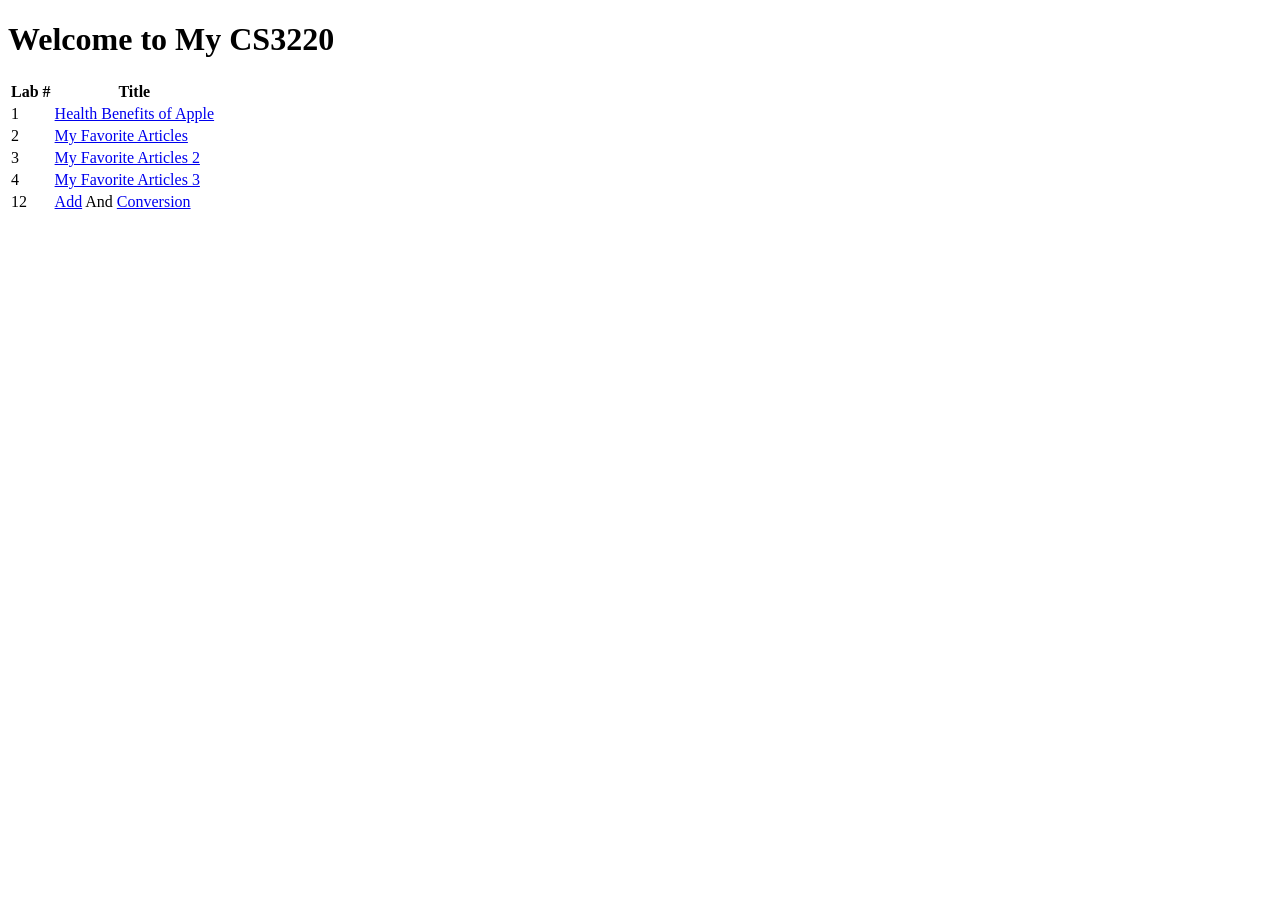
<file: cs3220 Web Programming/index.html>
<!DOCTYPE html>
<html>
	<head>
		<title>CS3220</title>
	</head>
	<body>
		<div>
			<h1>Welcome to My CS3220</h1>
			<table>
				<thead>
					<tr>
						<th>Lab #</th>
						<th>Title</th>
					</tr>
				</thead>
				<tbody>
					<tr>
						<td>1</td>
						<td><a href="./lab01/article.html">Health Benefits of Apple</a></td>
					</tr>
					<tr>
						<td>2</td>
						<td><a href="./lab02/articles.html">My Favorite Articles</a></td>
					</tr>

					<tr>
						<td>3</td>
						<td><a href="./lab03/articles.html">My Favorite Articles 2</a></td>
					</tr>

					<tr>
						<td>4</td>
						<td><a href="./lab04/login.html">My Favorite Articles 3</a></td>
					</tr>

                    <tr>
                        <td>12</td>
                        <td><a href="./lab12/add.html">Add</a> And <a href="./lab12/conversion.html">Conversion</a></td>
                    </tr>
				</tbody>
			</table>
		</div>
	</body>
</html>
</file>
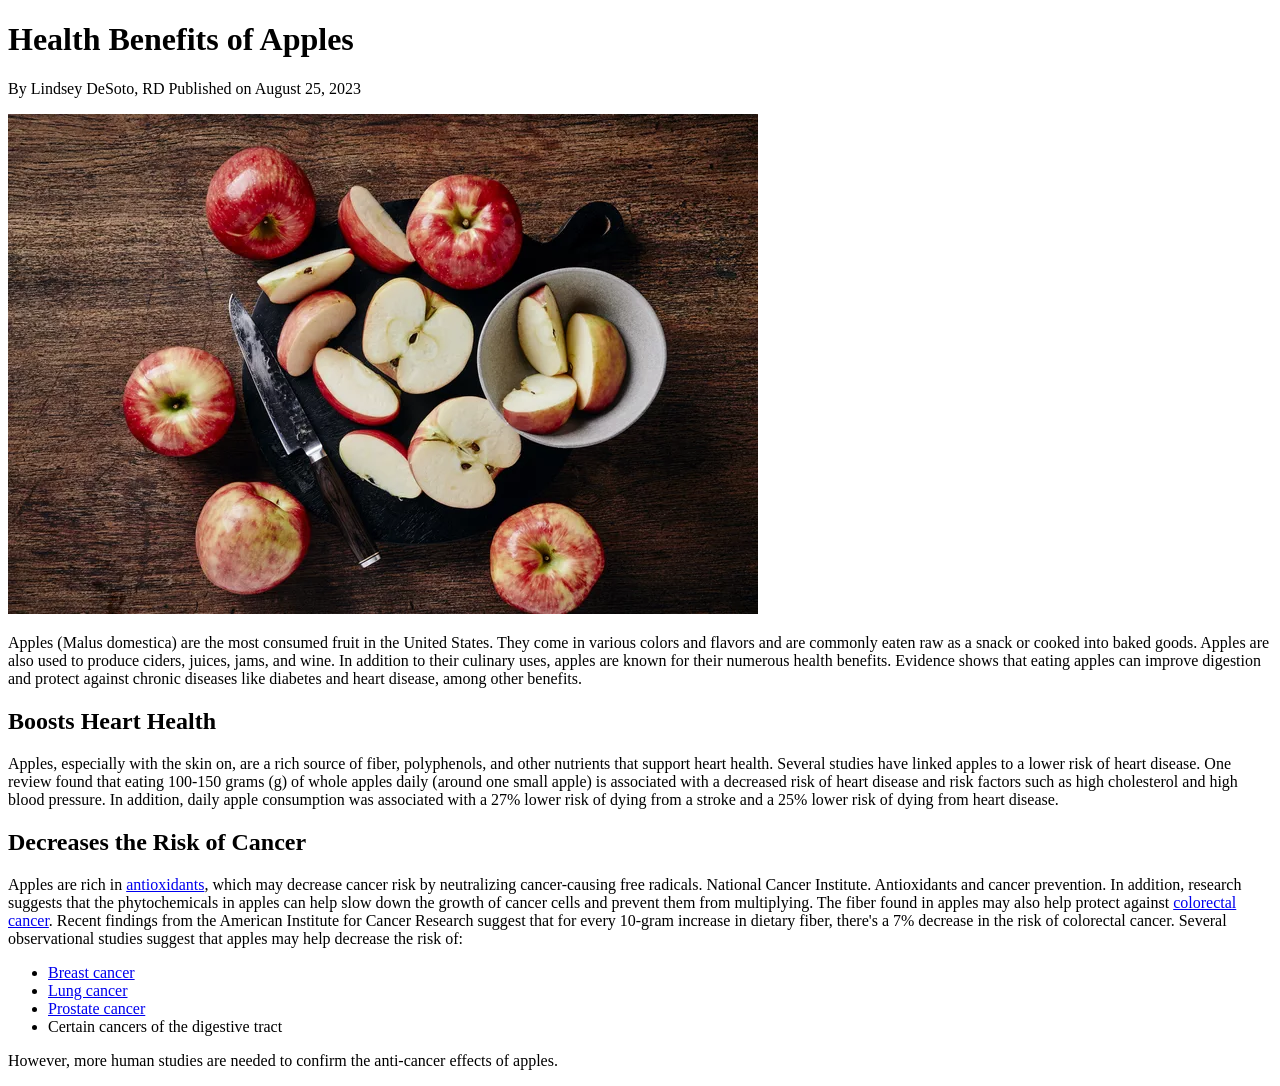
<file: cs3220 Web Programming/Lab01/article.html>
<!DOCTYPE html>
<html>
	<head>
		<title>Health Benefits of Apples</title>
	</head>
	<body>
		<div>
			<h1>Health Benefits of Apples</h1>
			<p>By Lindsey DeSoto, RD Published on August 25, 2023</p>
			<img src="../assets/images/Apples.jpg" />
			<p>Apples (Malus domestica) are the most consumed fruit in the United States. They come in various colors and flavors and are commonly eaten raw as a snack or cooked into baked goods. Apples are also used to produce ciders, juices, jams, and wine. In addition to their culinary uses, apples are known for their numerous health benefits. Evidence shows that eating apples can improve digestion and protect against chronic diseases like diabetes and heart disease, among other benefits.</p>

			<h2>Boosts Heart Health</h2>
			<p>Apples, especially with the skin on, are a rich source of fiber, polyphenols, and other nutrients that support heart health. Several studies have linked apples to a lower risk of heart disease. One review found that eating 100-150 grams (g) of whole apples daily (around one small apple) is associated with a decreased risk of heart disease and risk factors such as high cholesterol and high blood pressure. In addition, daily apple consumption was associated with a 27% lower risk of dying from a stroke and a 25% lower risk of dying from heart disease.</p>

			<h2>Decreases the Risk of Cancer</h2>
			<p>Apples are rich in <a href="https://www.health.com/nutrition/what-are-antioxidants" data-component="link" data-source="inlineLink" data-type="internalLink" data-ordinal="1">antioxidants</a>, which may decrease cancer risk by neutralizing cancer-causing free radicals. National Cancer Institute. Antioxidants and cancer prevention. In addition, research suggests that the phytochemicals in apples can help slow down the growth of cancer cells and prevent them from multiplying. The fiber found in apples may also help protect against <a href="https://www.health.com/how-to-reduce-colon-cancer-risk-7370536" data-component="link" data-source="inlineLink" data-type="internalLink" data-ordinal="1">colorectal cancer</a>. Recent findings from the American Institute for Cancer Research suggest that for every 10-gram increase in dietary fiber, there's a 7% decrease in the risk of colorectal cancer. Several observational studies suggest that apples may help decrease the risk of:</p>

			<ul>
				<li><a href="https://www.health.com/condition/breast-cancer-overview" data-component="link" data-source="inlineLink" data-type="internalLink" data-ordinal="1">Breast cancer</a></li>
				<li><a href="https://www.health.com/condition/lung-cancer-overview" data-component="link" data-source="inlineLink" data-type="internalLink" data-ordinal="2">Lung cancer</a></li>
				<li><a href="https://www.health.com/prostate-cancer-overview-7092736" data-component="link" data-source="inlineLink" data-type="internalLink" data-ordinal="3">Prostate cancer</a></li>
				<li>Certain cancers of the digestive tract</li>
			</ul>

			<p>However, more human studies are needed to confirm the anti-cancer effects of apples.</p>
		</div>
	</body>
</html>
</file>
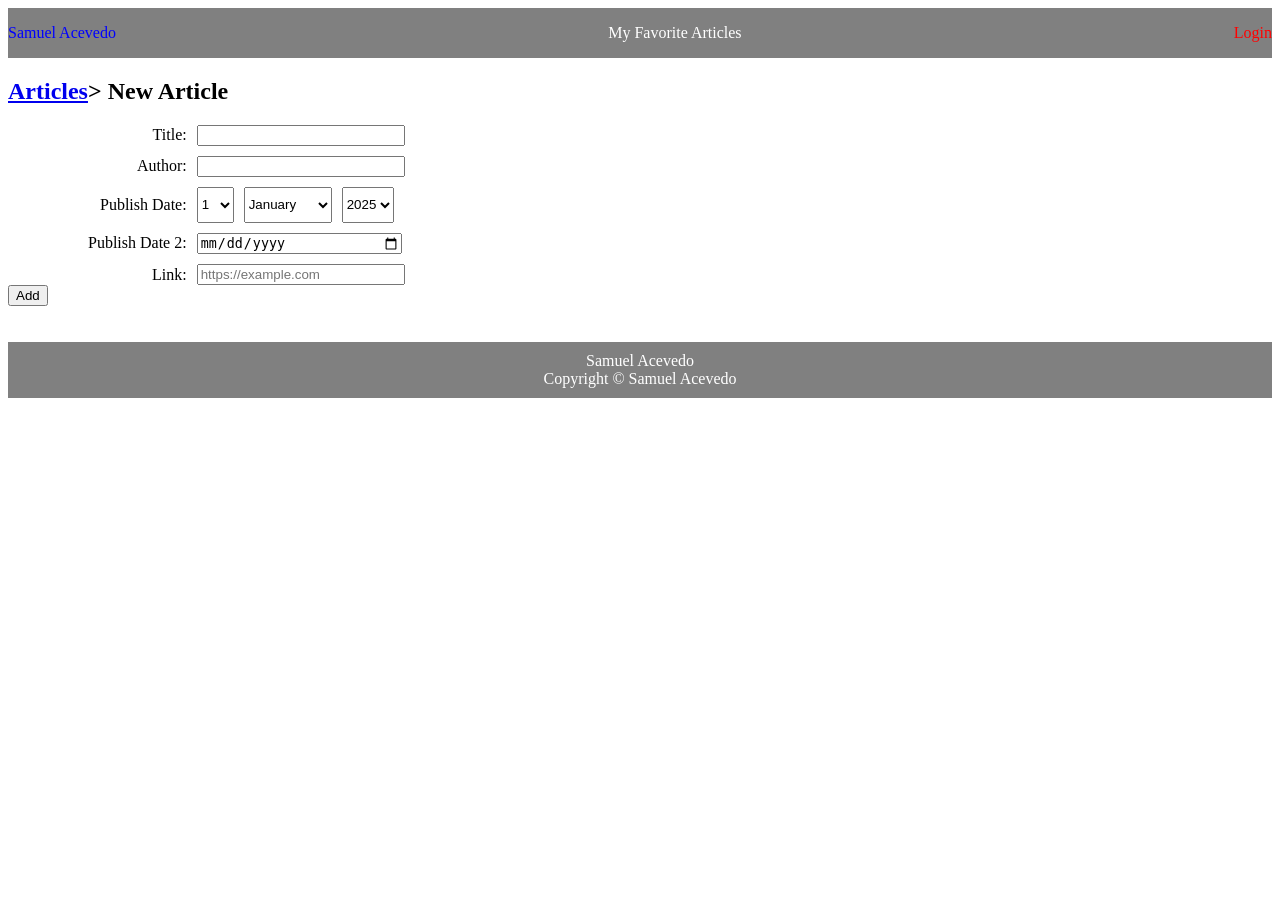
<file: cs3220 Web Programming/Lab02/addarticle.html>
<!DOCTYPE html>
<html>
	<head>
		<meta charset="utf-8" />
		<title>New Article</title>
		<link rel="stylesheet" type="text/css" href="../assets/css/style.css">
	</head>

	<body>
		<header>
            <p id="top-left">Samuel Acevedo</p>
            <p id="top-middle">My Favorite Articles</p>
            <p id="top-right">Login</p>
        </header>

		<div>
			<h2><a href="./articles.html">Articles</a>> New Article</h2>
		</div>

        <form id="addArticleForm">
            <label for="title">Title:</label>
            <input type="text" id="title" name="title" />

            <label for="author">Author:</label>
            <input type="text" id="author" name="author" />

            <label for="publishdate">Publish Date: </label>
            <div id="publishdate-container">
                <select id="publishdate-day" name="publishdate-day">
                    <option value="1">1</option>
                    <option value="2">2</option>
                    <option value="3">3</option>
                    <option value="4">4</option>
                    <option value="5">5</option>
                    <option value="6">6</option>
                    <option value="7">7</option>
                    <option value="8">8</option>
                    <option value="9">9</option>
                    <option value="10">10</option>
                    <option value="11">11</option>
                    <option value="12">12</option>
                    <option value="13">13</option>
                    <option value="14">14</option>
                    <option value="15">15</option>
                    <option value="16">16</option>
                    <option value="17">17</option>
                    <option value="18">18</option>
                    <option value="19">19</option>
                    <option value="20">20</option>
                    <option value="21">21</option>
                    <option value="22">22</option>
                    <option value="23">23</option>
                    <option value="24">24</option>
                    <option value="25">25</option>
                    <option value="26">26</option>
                    <option value="27">27</option>
                    <option value="28">28</option>
                    <option value="29">29</option>
                    <option value="30">30</option>
                    <option value="31">31</option>
                </select>
                <select id="publishdate-month" name="publishdate-month">
                    <option value="January">January</option>
                    <option value="February">February</option>
                    <option value="March">March</option>
                    <option value="April">April</option>
                    <option value="May">May</option>
                    <option value="June">June</option>
                    <option value="July">July</option>
                    <option value="August">August</option>
                    <option value="September">September</option>
                    <option value="October">October</option>
                    <option value="November">November</option>
                    <option value="December">December</option>
                </select>
                <select id="publishdate-year" name="publishdate-year">
                    <option value="2025">2025</option>
                    <option value="2024">2024</option>
                    <option value="2023">2023</option>
                    <option value="2022">2022</option>
                    <option value="2021">2021</option>
                    <option value="2020">2020</option>
                    <option value="2019">2019</option>
                    <option value="2018">2018</option>
                    <option value="2017">2017</option>
                    <option value="2016">2016</option>
                    <option value="2015">2015</option>
                    <option value="2014">2014</option>
                    <option value="2013">2013</option>
                    <option value="2012">2012</option>
                    <option value="2011">2011</option>
                    <option value="2010">2010</option>
                    <option value="2009">2009</option>
                    <option value="2008">2008</option>
                    <option value="2007">2007</option>
                    <option value="2006">2006</option>
                    <option value="2005">2005</option>
                    <option value="2004">2004</option>
                </select><br /><br />
            </div>

            <label for="publishdate2">Publish Date 2:</label>
            <input type="date" id="publishdate2" name="publishdate2" />

            <label for="link">Link:</label>
            <input type="url" id="link" name="link" placeholder="https://example.com" /> 
        </form>
        <form>
            <input type="button" value="Add" />  
        </form>
		<br /><br />

		<footer>
            Samuel Acevedo<br />
            Copyright &copy; Samuel Acevedo
        </footer>
	</body>
</html>
</file>
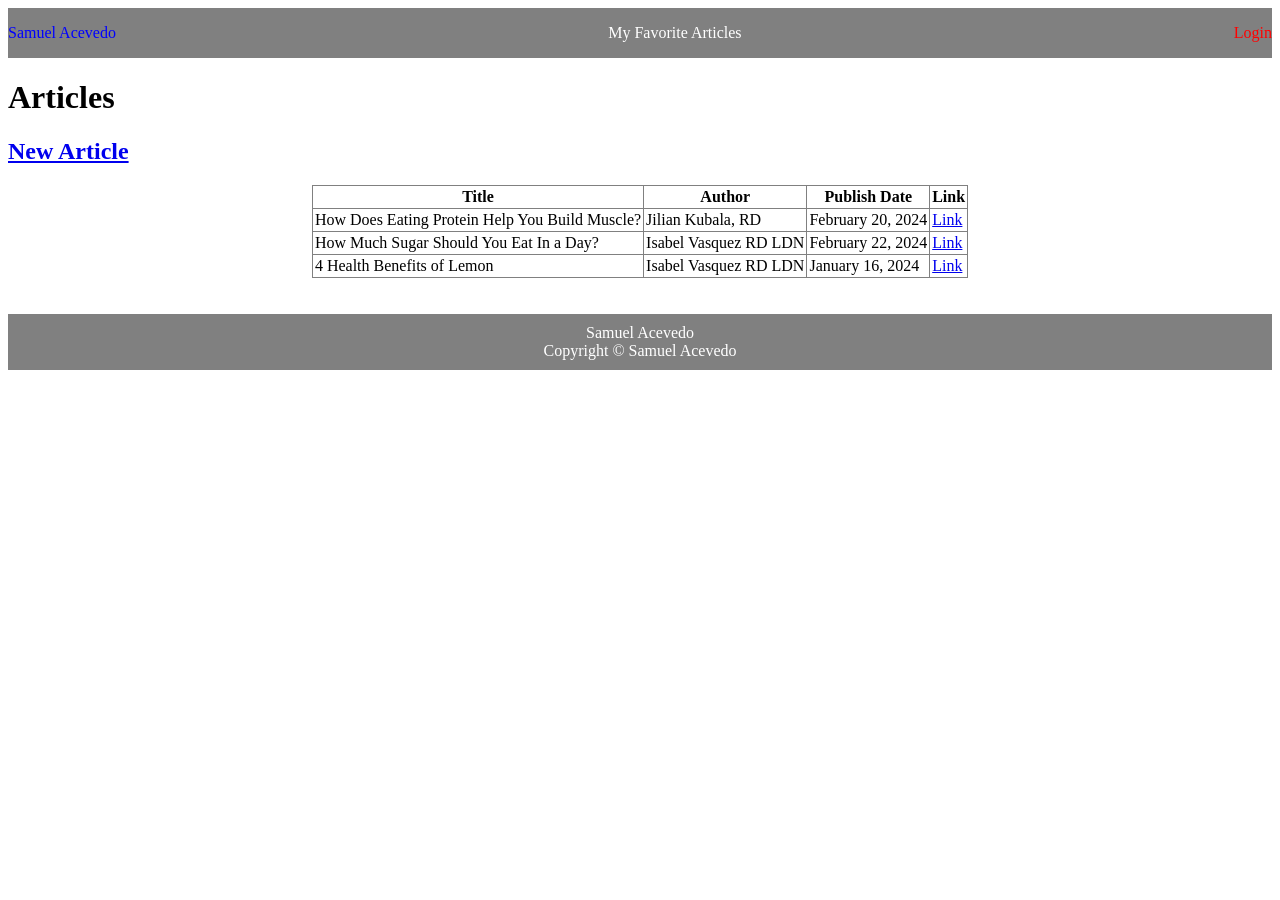
<file: cs3220 Web Programming/Lab02/articles.html>
<!DOCTYPE html>
<html>
	<head>
		<meta charset="utf-8" />
		<title>My Favorite Articles</title>
		<link rel="stylesheet" type="text/css" href="../assets/css/style.css">
	</head>

	<body>
		<header>
			<p id="top-left">Samuel Acevedo</p>
			<p id="top-middle">My Favorite Articles</p>
			<p id="top-right">Login</p>
		</header>

		<div>
			<h1>Articles</h1>
			<h2><a href="./addarticle.html">New Article</a></h2>

		</div>

		<table border="1px" cellpadding="2px" id="table">
			<thead>
				<tr>
					<th>Title</th><th>Author</th><th>Publish Date</th><th>Link</th>
				</tr>
			</thead>
			<tbody>
				<tr>
					<td>How Does Eating Protein Help You Build Muscle?</td><td>Jilian Kubala, RD</td><td>February 20, 2024</td><td><a href="https://www.health.com/how-much-protein-to-build-muscle-8557677">Link</a></td>
				</tr>
				<tr>
					<td>How Much Sugar Should You Eat In a Day?</td><td>Isabel Vasquez RD LDN</td><td>February 22, 2024</td><td><a href="https://www.health.com/how-much-sugar-a-day-8421522">Link</a></td>
				</tr>
				<tr>
					<td>4 Health Benefits of Lemon</td><td>Isabel Vasquez RD LDN</td><td>January 16, 2024</td><td><a href="https://www.health.com/lemon-8414390">Link</a></td>
				</tr>
			</tbody>
		</table>

		<br /><br />

		<footer>
            Samuel Acevedo<br />
            Copyright &copy; Samuel Acevedo
        </footer>
	</body>
</html>
</file>
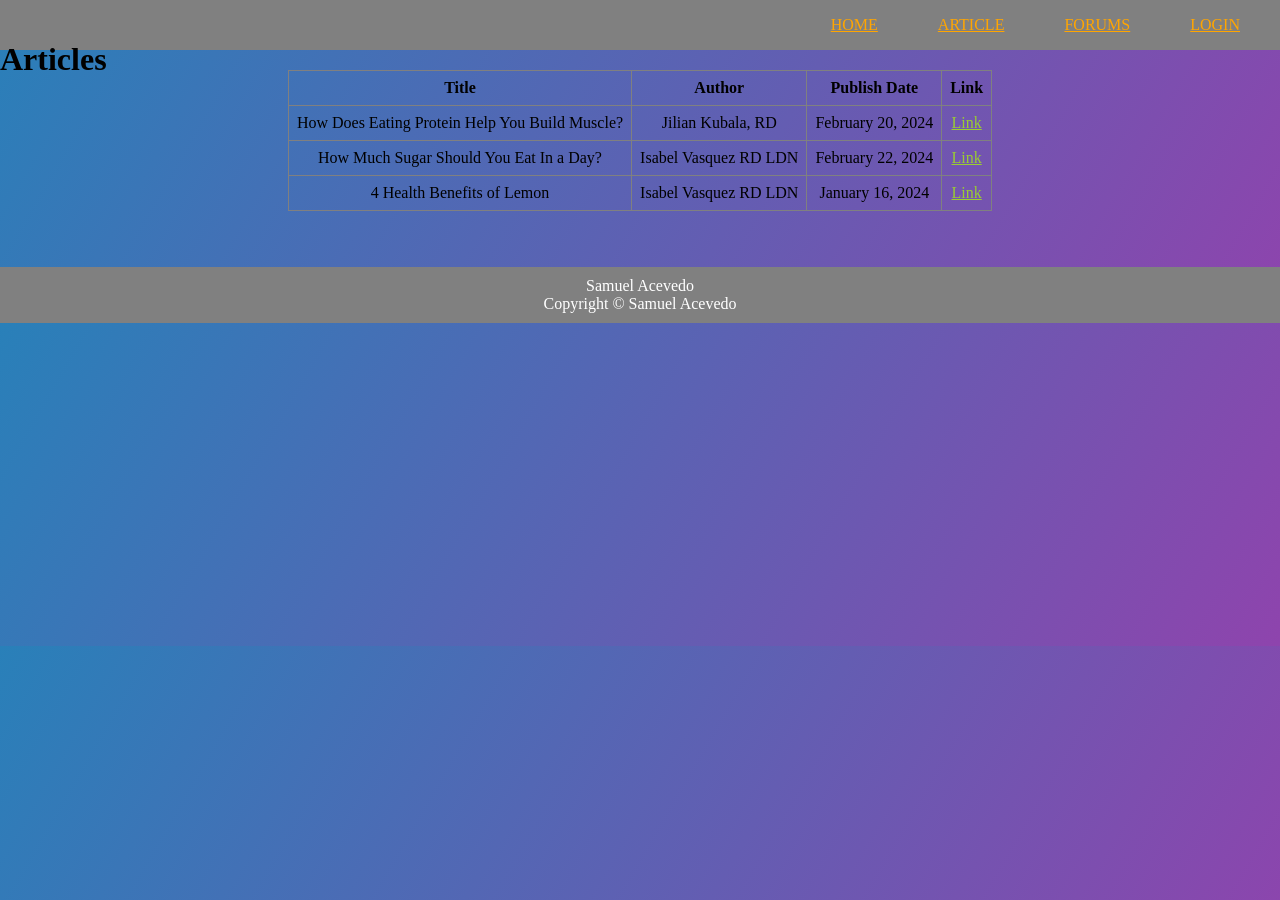
<file: cs3220 Web Programming/Lab03/articles.html>
<!DOCTYPE html>
<html>
	<head>
		<meta charset="utf-8" />
		<title>My Favorite Articles 2</title>
		<link rel="stylesheet" type="text/css" href="../assets/css/lab3.css">
	</head>

	<body>
		<header>
			<p><a href="">home</a></p>
			<p><a href="">article</a></p>
			<p><a href="">forums</a></p>
			<p><a href="">login</a></p>
		</header>

		<div id="articles">
			<h1>Articles</h1>

		</div>

		<div class="table">
			<div class="table-row table-header">
				<div class="table-cell">Title</div>
				<div class="table-cell">Author</div>
				<div class="table-cell">Publish Date</div>
				<div class="table-cell">Link</div>
			</div>
			<div class="table-row">
				<div class="table-cell">How Does Eating Protein Help You Build Muscle?</div>
				<div class="table-cell">Jilian Kubala, RD</div>
				<div class="table-cell">February 20, 2024</div>
				<div class="table-cell"><a href="https://www.health.com/how-much-protein-to-build-muscle-8557677">Link</a></div>
			</div>
			<div class="table-row">
				<div class="table-cell">How Much Sugar Should You Eat In a Day?</div>
				<div class="table-cell">Isabel Vasquez RD LDN</div>
				<div class="table-cell">February 22, 2024</div>
				<div class="table-cell"><a href="https://www.health.com/how-much-sugar-a-day-8421522">Link</a></div>
			</div>
			<div class="table-row">
				<div class="table-cell">4 Health Benefits of Lemon</div>
				<div class="table-cell">Isabel Vasquez RD LDN</div>
				<div class="table-cell">January 16, 2024</div>
				<div class="table-cell"><a href="https://www.health.com/lemon-8414390">Link</a></div>
			</div>
		</div>

		<br /><br />
		
		<footer>
            Samuel Acevedo<br />
            Copyright &copy; Samuel Acevedo
        </footer>
	</body>
</html>
</file>
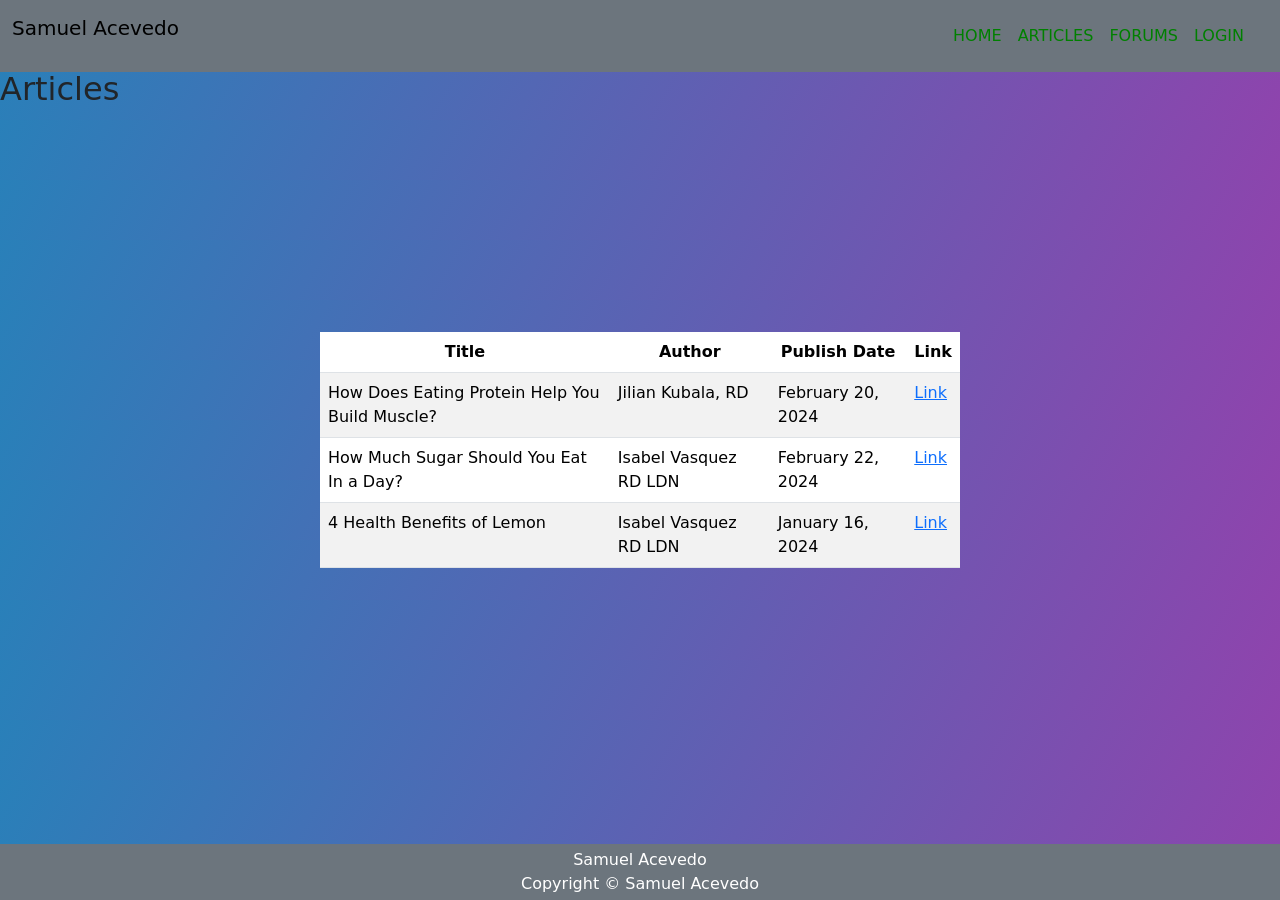
<file: cs3220 Web Programming/Lab04/articles.html>
<!DOCTYPE html>
<html>
	<head>
		<meta charset="utf-8" />
		<title>My Favorite Articles 3</title>
		<meta name='viewport' content="width=device-width, initial-scale=1.0" />
		<link href="https://cdn.jsdelivr.net/npm/bootstrap@5.3.3/dist/css/bootstrap.min.css" rel="stylesheet" integrity="sha384-QWTKZyjpPEjISv5WaRU9OFeRpok6YctnYmDr5pNlyT2bRjXh0JMhjY6hW+ALEwIH" crossorigin="anonymous">
		<link rel="stylesheet" href="https://cdn.jsdelivr.net/npm/bootstrap-icons@1.11.3/font/bootstrap-icons.min.css">
		<script src="https://cdn.jsdelivr.net/npm/bootstrap@5.3.3/dist/js/bootstrap.bundle.min.js" integrity="sha384-YvpcrYf0tY3lHB60NNkmXc5s9fDVZLESaAA55NDzOxhy9GkcIdslK1eN7N6jIeHz" crossorigin="anonymous"></script>
		<link rel="stylesheet" type="text/css" href="../assets/css/lab4.css">
	</head>

	<body>
		<nav class="navbar navbar-expand-lg navbar-dark bg-secondary fixed-top">
			<div class="container-fluid">
				<p class="navbar-brand">Samuel Acevedo</p>
				<button class="navbar-toggler" type="button" data-bs-toggle="offcanvas" data-bs-target="#offcanvasDarkNavbar" aria-controls="offcanvasDark-toggle-icon"><span class="navbar-toggler-icon"></span></button>
				<div class="offcanvas offcanvas-end text-bg-dark" tabindex="-1" id="offcanvasDarkNavbar" aria-labelledby="offcanvasDarkNavbarLabel">
					<div class="offcanvas-header">
						<h5 class="offcanvas-title" id="offcanvasDarkNavbarLabel">Menu</h5>
						<button type="button" class="btn-close btn-close-white" data-bs-dismiss="offcanvas" aria-label="Close"></button>
					</div>
					<div class="offcanvas-body">
						<ul class="navbar-nav justify-content-end flex-grow-1 pe-3">
							<li class="nav-item"><a href="../index.html" class="nav-link" aria-current="page">HOME</a></li>
							<li class="nav-item"><a href="../index.html" class="nav-link">ARTICLES</a></li>
							<li class="nav-item"><a href="../index.html" class="nav-link">FORUMS</a></li>
							<li class="nav-item"><a href="./login.html" class="nav-link">LOGIN</a></li>
						</ul>
					</div>
				</div>
			</div>
		</nav>

		<main>
			<div class="fs-2 position-absolute top-0 start-0">
				<p>Articles</p>
			</div>

			<table class="table table-striped table-hover w-auto mx-auto position-absolute top-50 start-50 translate-middle">
				<thead class="text-center">
					<tr>
						<th>Title</th><th>Author</th><th>Publish Date</th><th>Link</th>
					</tr>
				</thead>
				<tbody>
					<tr>
						<td>How Does Eating Protein Help You Build Muscle?</td><td>Jilian Kubala, RD</td><td>February 20, 2024</td><td><a href="https://www.health.com/how-much-protein-to-build-muscle-8557677">Link</a></td>
					</tr>
					<tr>
						<td>How Much Sugar Should You Eat In a Day?</td><td>Isabel Vasquez RD LDN</td><td>February 22, 2024</td><td><a href="https://www.health.com/how-much-sugar-a-day-8421522">Link</a></td>
					</tr>
					<tr>
						<td>4 Health Benefits of Lemon</td><td>Isabel Vasquez RD LDN</td><td>January 16, 2024</td><td><a href="https://www.health.com/lemon-8414390">Link</a></td>
					</tr>
				</tbody>
			</table>
		</main>
		
		<footer class="footer fixed-bottom text-center bg-secondary text-white p-1">
            Samuel Acevedo<br/>
            Copyright &copy; Samuel Acevedo
        </footer>
	</body>
</html>
</file>
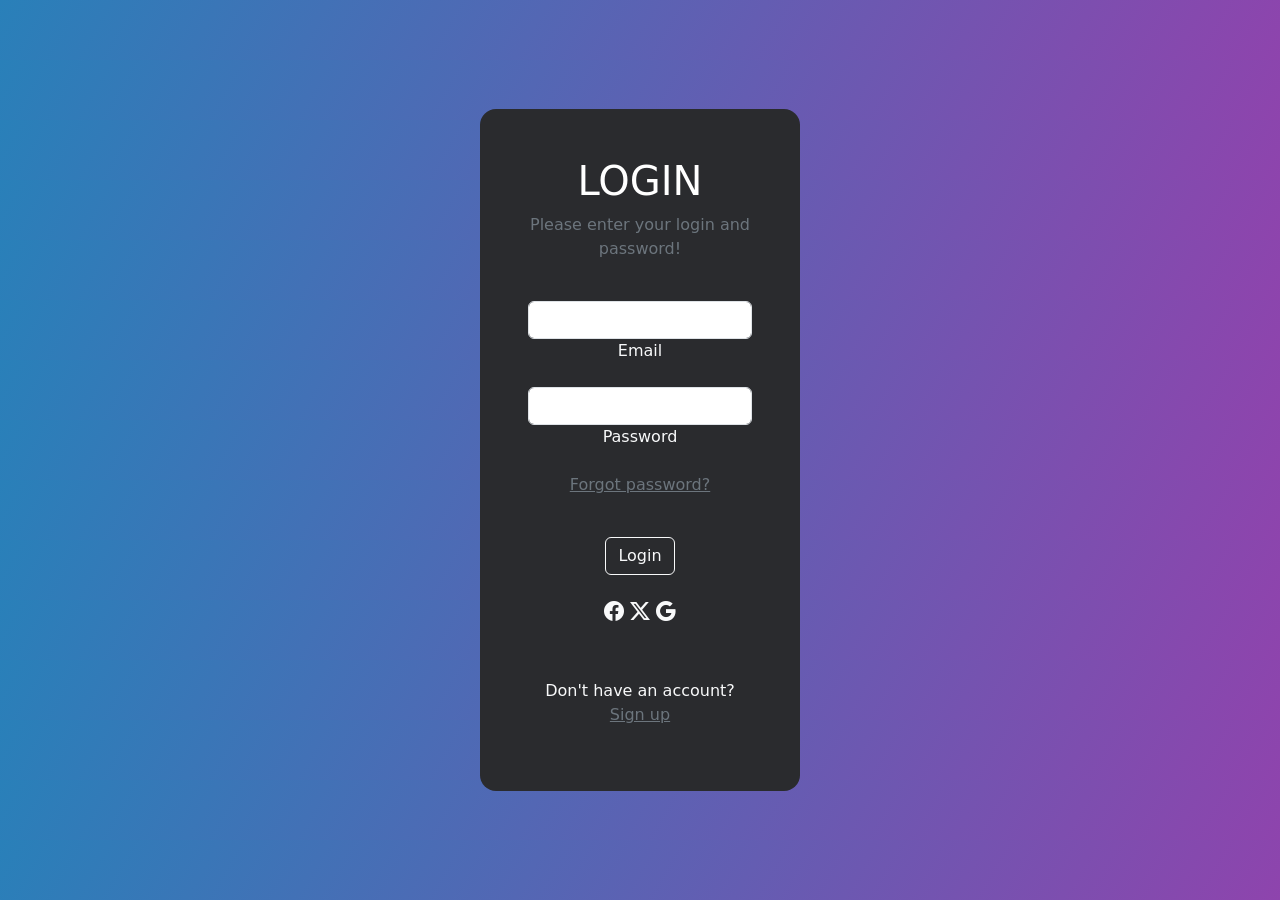
<file: cs3220 Web Programming/Lab04/login.html>
<!DOCTYPE html>
<html>
    <head>
        <title>Login</title>
        <meta charset="utf-8" />
        <meta name='viewport' content="width=device-width, initial-scale=1.0" />
		<link href="https://cdn.jsdelivr.net/npm/bootstrap@5.3.3/dist/css/bootstrap.min.css" rel="stylesheet" integrity="sha384-QWTKZyjpPEjISv5WaRU9OFeRpok6YctnYmDr5pNlyT2bRjXh0JMhjY6hW+ALEwIH" crossorigin="anonymous">
		<link rel="stylesheet" href="https://cdn.jsdelivr.net/npm/bootstrap-icons@1.11.3/font/bootstrap-icons.min.css">
		<script src="https://cdn.jsdelivr.net/npm/bootstrap@5.3.3/dist/js/bootstrap.bundle.min.js" integrity="sha384-YvpcrYf0tY3lHB60NNkmXc5s9fDVZLESaAA55NDzOxhy9GkcIdslK1eN7N6jIeHz" crossorigin="anonymous"></script>
		<link rel="stylesheet" type="text/css" href="../assets/css/lab4.css">
    </head>

    <body>
        <div id="login" class="col-lg-3 rounded-4 position-absolute top-50 start-50 translate-middle p-5 text-center">
            <h1 class="text-white">LOGIN</h1>
            <p class="text-secondary">Please enter your login and password!</p>
            <br />
            <form action="./articles.html" method="post">
                <div class="mb-3">
                    <input type="email" class="form-control" id="email" name="email" required>
                    <label for="username" class="form-label text-light">Email</label>
                </div>
                <div class="mb-3">
                    <input type="password" class="form-control" id="password" name="password" required>
                    <label for="password" class="form-label text-light">Password</label>
                </div>
                <p><a href="#" class="link-secondary">Forgot password?</a></p><br />
                <button type="submit" class="btn btn-outline-light text-center">Login</button><br />
                <br />
                <h5 class="text-light"><i class="bi bi-facebook"></i>          <i class="bi bi-twitter-x"></i>          <i class="bi bi-google"></i></h5>
                <br />
                <br />
                <p class="text-light">Don't have an account? <a href="#" class="link-secondary">Sign up</a></p>
            </form>
        </div>
    </body>
</html>
</file>
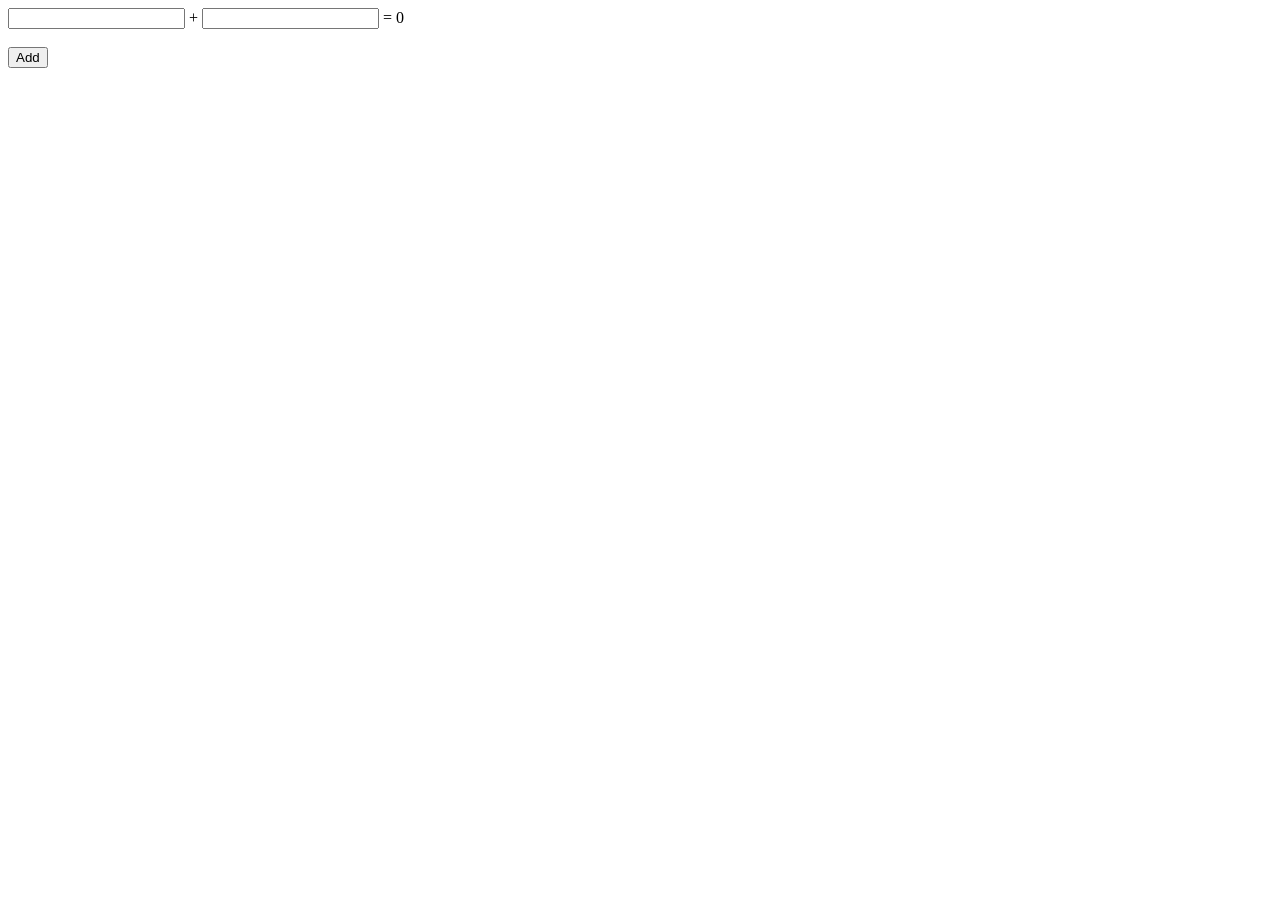
<file: cs3220 Web Programming/Lab12/add.html>
<!DOCTYPE html>
<html>
<head>
	<meta charset="utf-8">
	<meta name="viewport" content="width=device-width, initial-scale=1">
	<script src="https://ajax.googleapis.com/ajax/libs/jquery/3.7.1/jquery.min.js"></script>
	<title>Add</title>
	<script type="text/javascript" src="../assets/javascript/add.js"></script>
</head>
<body>
	<div>
		<input type="text" id="firstNumber"> + <input type="text" id="secondNumber"> = <span id="answer">0</span>
	</div>
	<br />
	<div>
		<button id="add">Add</button>
	</div>
</body>
</html>
</file>
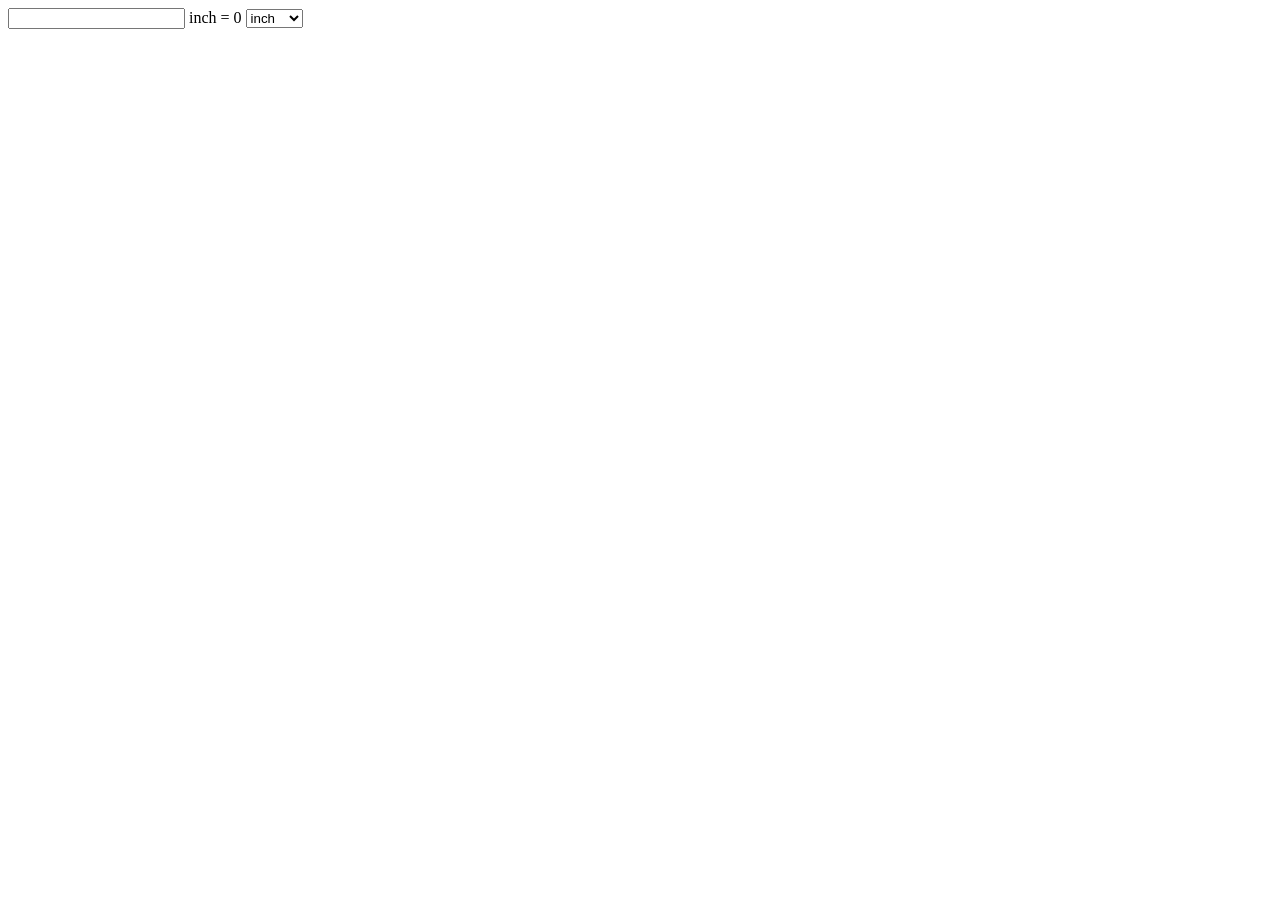
<file: cs3220 Web Programming/Lab12/conversion.html>
<!DOCTYPE html>
<html>
<head>
	<meta charset="utf-8">
	<meta name="viewport" content="width=device-width, initial-scale=1">
	<script src="https://ajax.googleapis.com/ajax/libs/jquery/3.7.1/jquery.min.js"></script>
	<title>Conversion</title>
	<script type="text/javascript" src="../assets/javascript/conversion.js"></script>
</head>
<body>
	<div>
		<input type="text" id="inputNumber"> inch = <span id="result">0</span>
		<select id="measure">
			<option>cm</option>
			<option selected="selected">inch</option>
			<option>feet</option>
			<option>meter</option>
			<option>yard</option>
		</select>
	</div>
</body>
</html>
</file>
<file: cs3220 Web Programming/assets/css/style.css>
header {
	background-color: grey;
	color: white;
	display: flex;
	justify-content: space-between;
	align-items: center;
}

#top-left {
	color: blue;
}

#top-middle {
	color: white;
}

#top-right {
	color: red;
}

#table {
	margin: 0 auto;
	border-collapse: collapse;
}

#addArticleForm {
	margin: 0 auto;
	max-width: 600px;
	margin-left: 80px;
	display: grid;
	grid-template-columns: auto 1fr;
	grid-gap: 10px;
}

#addArticleForm label {
	display: flex;
	justify-content: flex-end;
	align-items: center;
}

#addArticleForm input, #addArticleForm select {
	max-width: 200px;
}

#publishdate-container {
	display: flex;
	gap: 10px;
}


footer {
	padding: 10px;
	text-align: center;
	background-color: grey;
	color: white;
}
</file>
<file: cs3220 Web Programming/assets/css/lab3.css>
header {
    display: flex;
    justify-content: flex-end;
    align-items: center;
    gap: 20px;
    background-color: grey;
    color:white;
}

header a:link {
    color: green;
}

header a:visited {
    color: orange;
}

header a:hover {
    color: hotpink;
}

header a:active {
    color: blue;
}

header p {
    margin-right: 40px;
    text-transform: uppercase;
}

body {
    margin: 0;
    padding: 0;
    background: linear-gradient(120deg, #2980b9, #8e44ad);
}

#articles {
    position: absolute;
    top: 0;
    left: 0;
    margin-top: 20px;
}

.table {
    display: table;
    margin: 20px auto;
    border-collapse: collapse;
}

.table-row {
    display: table-row;
}

.table-header {
    font-weight: bold;
}

.table-cell {
    display: table-cell;
    border: 1px solid grey;
    padding: 8px;
    text-align: center;
}

.table-cell a:hover {
    text-decoration: underline;
    color: yellowgreen;
}

.table-cell a:visited {
    color: yellowgreen;
}

.table-cell a:link {
    color: yellowgreen;
}

.table-cell a:active {
    color: yellowgreen;
}

.table-row:not(.table-header):hover {
    background-color: lightblue;
}

footer {
    padding: 10px;
    text-align: center;
    background-color: grey;
    color: white;
}
</file>
<file: cs3220 Web Programming/assets/css/lab4.css>
.navbar-brand {
    color: black;
}

.nav-link{
    color: green;
}

.fs-2 {
    display: flex;
    justify-content: flex-start;
    margin-top: 65px;
}

body {
    margin: 0;
    padding: 0;
    background: linear-gradient(120deg, #2980b9, #8e44ad);
    padding-bottom: 60px;
}


#login {
    background: #2a2b2e;
}
</file>
